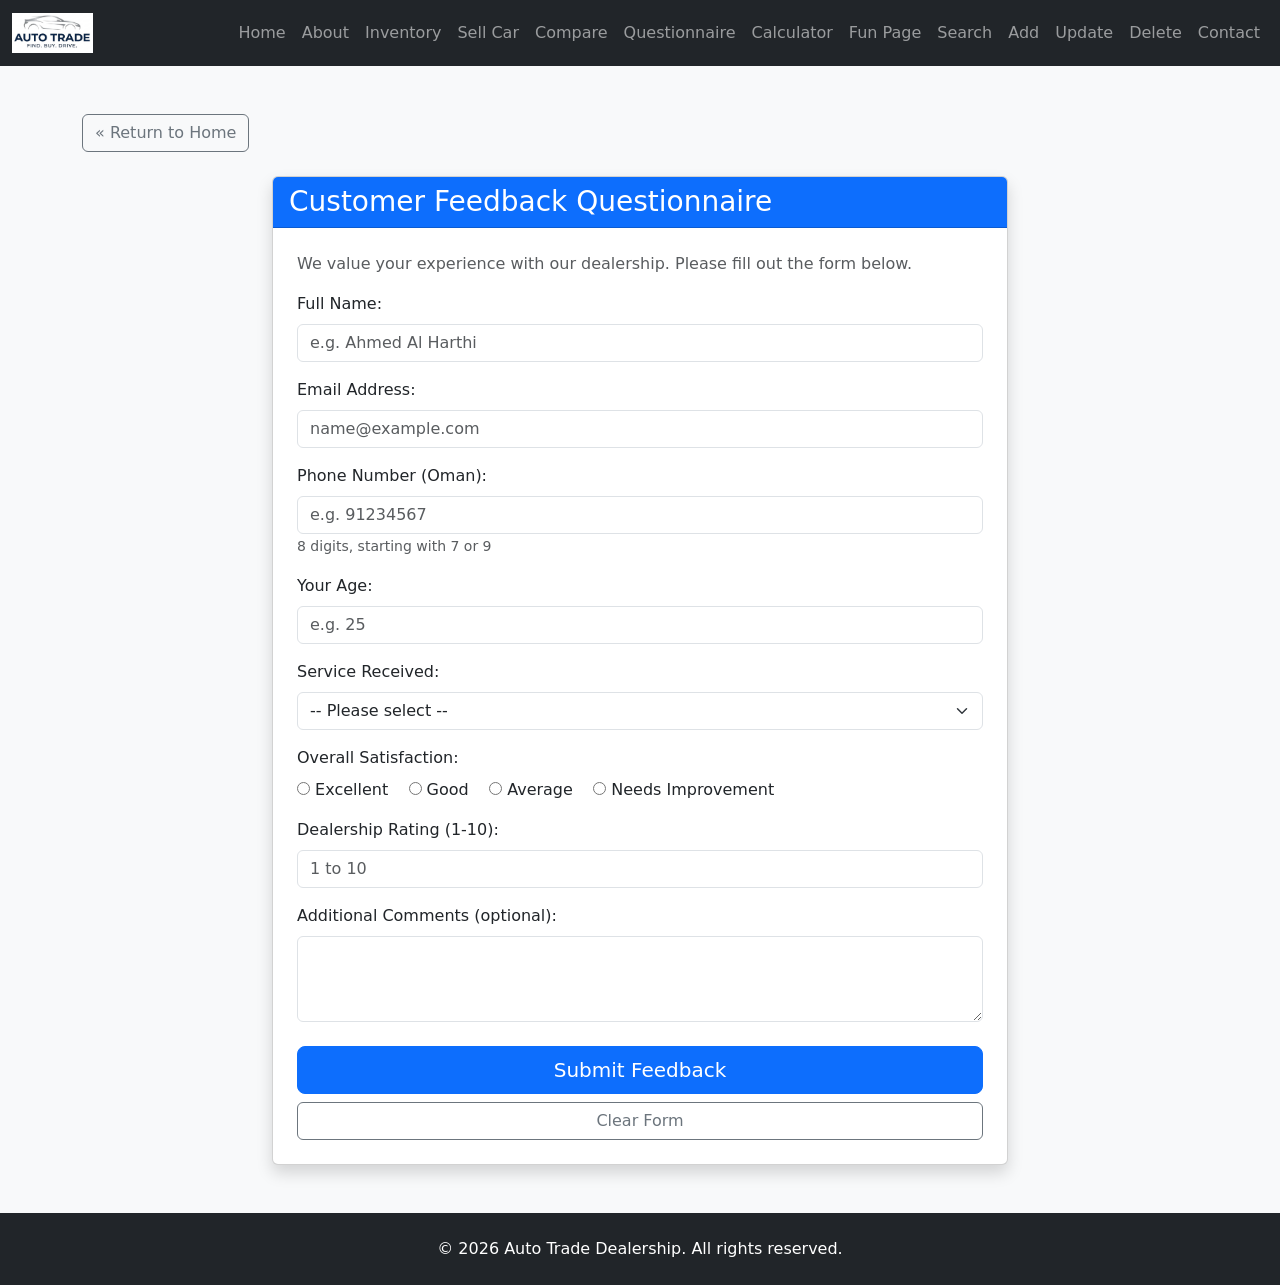
<file: questionnaire.html>
<!DOCTYPE html PUBLIC "-//W3C//DTD XHTML 1.0 Strict//EN"
    "http://www.w3.org/TR/xhtml1/DTD/xhtml1-strict.dtd">
<html xmlns="http://www.w3.org/1999/xhtml" lang="en" xml:lang="en">
<head>
    <meta charset="UTF-8" />
    <meta name="viewport" content="width=device-width, initial-scale=1.0" />
    <title>Customer Questionnaire - Auto Trade Dealership</title>
    <link href="https://cdn.jsdelivr.net/npm/bootstrap@5.3.0/dist/css/bootstrap.min.css" rel="stylesheet" />

    <script>
        
        /* ── FUNCTION 1: validateFeedbackForm() ─────────────────────── */
        function validateFeedbackForm() {
            let fullName     = document.forms["feedbackForm"]["fullName"];
            let email        = document.forms["feedbackForm"]["email"];
            let phone        = document.forms["feedbackForm"]["phone"];
            let age          = document.forms["feedbackForm"]["age"];
            let serviceType  = document.forms["feedbackForm"]["serviceType"];
            let rating       = document.forms["feedbackForm"]["rating"];
            let satisfaction = document.forms["feedbackForm"]["satisfaction"];

            // (a) Required + (b) Regex — Full Name (3-50 letters, spaces, hyphens)
            if (fullName.value.search(/^[a-zA-Z\s\-']{3,50}$/) == -1) {
                alert("Incorrect full name. Name must be 3-50 characters and contain only letters, spaces, hyphens, or apostrophes.");
                fullName.focus();
                return false;
            }

            // (a) Required — Email must not be empty
            if (email.value == "") {
                alert("Please enter a valid e-mail address.");
                email.focus();
                return false;
            }

            // (b) Regex — Email must contain @ symbol
            if (email.value.indexOf("@", 0) < 0) {
                alert("Please enter a valid e-mail address. It must contain '@'.");
                email.focus();
                return false;
            }

            // (b) Regex — Email must contain a dot
            if (email.value.indexOf(".", 0) < 0) {
                alert("Please enter a valid e-mail address. It must contain a '.' after '@'.");
                email.focus();
                return false;
            }

            // (b) Regex — Omani phone: exactly 8 digits starting with 7 or 9
            if (phone.value.search(/^[79]\d{7}$/) == -1) {
                alert("Please enter a valid Omani phone number (8 digits, starting with 7 or 9, e.g. 91234567).");
                phone.focus();
                return false;
            }

            // (c) Range constraint — Age must be between 18 and 100
            let ageVal = parseInt(age.value);
            if (age.value == "" || isNaN(ageVal)) {
                alert("Please enter your age.");
                age.focus();
                return false;
            }
            if (ageVal < 18 || ageVal > 100) {
                alert("Age must be between 18 and 100.");
                age.focus();
                return false;
            }

            // (a) Required — Service type dropdown: at least one option selected
            if (serviceType.selectedIndex < 1) {
                alert("Please select the service you received.");
                serviceType.focus();
                return false;
            }

            // (a) Required — Satisfaction radio button: at least one must be selected
            let radioSelected = false;
            for (let i = 0; i < satisfaction.length; i++) {
                if (satisfaction[i].checked) {
                    radioSelected = true;
                    break;
                }
            }
            if (!radioSelected) {
                alert("Please select your overall satisfaction level.");
                return false;
            }

            // (c) Range constraint — Rating must be between 1 and 10
            let ratingVal = parseInt(rating.value);
            if (rating.value == "" || isNaN(ratingVal)) {
                alert("Please enter a dealership rating.");
                rating.focus();
                return false;
            }
            if (ratingVal < 1 || ratingVal > 10) {
                alert("Rating must be a whole number between 1 and 10.");
                rating.focus();
                return false;
            }

            return true; // All checks passed — allow submission
        }

        /* ── FUNCTION 2: validatePhoneField() ───────────────────────── */
        // Called onchange on the phone field for real-time independent check
        function validatePhoneField() {
            let phone = document.forms["feedbackForm"]["phone"];

            // (b) Regex — Omani phone: 8 digits, starts with 7 or 9
            if (phone.value.search(/^[79]\d{7}$/) == -1) {
                alert("Invalid phone number. Must be exactly 8 digits and start with 7 or 9 (e.g. 91234567).");
                phone.focus();
                phone.select();
            }
        }
    </script>
</head>

<body class="bg-light">

<!-- Navbar -->
<nav class="navbar navbar-expand-lg navbar-dark bg-dark">
    <div class="container-fluid">
        <a class="navbar-brand" href="index.html">
            <img src="logo.png" alt="Auto Trade" height="40">
        </a>
        <div class="collapse navbar-collapse">
            <ul class="navbar-nav ms-auto">
                <li class="nav-item"><a class="nav-link" href="index.html">Home</a></li>
                <li class="nav-item"><a class="nav-link" href="about.html">About</a></li>
                <li class="nav-item"><a class="nav-link" href="inventory.html">Inventory</a></li>
                <li class="nav-item"><a class="nav-link" href="sell.html">Sell Car</a></li>
                <li class="nav-item"><a class="nav-link" href="compare.html">Compare</a></li>
                <li class="nav-item"><a class="nav-link active-link" href="questionnaire.html">Questionnaire</a></li>
                <li class="nav-item"><a class="nav-link" href="calculate.html">Calculator</a></li>
                <li class="nav-item"><a class="nav-link" href="funpage.html">Fun Page</a></li>
                <li class="nav-item"><a class="nav-link" href="search_cars.php">Search</a></li>
                <li class="nav-item"><a class="nav-link" href="insert_car.php">Add</a></li>
                <li class="nav-item"><a class="nav-link" href="update_car.php">Update</a></li>
                <li class="nav-item"><a class="nav-link" href="delete_car.php">Delete</a></li>
                <li class="nav-item"><a class="nav-link" href="contact.html">Contact</a></li>
            </ul>
        </div>
    </div>
</nav>
<!-- Main Content -->
<div class="container mt-5">
    <div class="mb-4">
        <a href="index.html" class="btn btn-outline-secondary">&laquo; Return to Home</a>
    </div>

    <div class="row justify-content-center mb-5">
        <div class="col-md-8">
            <div class="card shadow">
                <div class="card-header bg-primary text-white">
                    <h3 class="mb-0">Customer Feedback Questionnaire</h3>
                </div>
                <div class="card-body p-4">
                    <p class="text-muted">We value your experience with our dealership. Please fill out the form below.</p>

                    <form name="feedbackForm" id="feedbackForm"
                          action="questionnaire_process.php" method="post"
                          onsubmit="return validateFeedbackForm()">

                        <!-- Full Name -->
                        <div class="mb-3">
                            <label for="fullName" class="form-label">Full Name:</label>
                            <input type="text" class="form-control" id="fullName"
                                   name="fullName" size="40"
                                   placeholder="e.g. Ahmed Al Harthi" />
                        </div>

                        <!-- Email -->
                        <div class="mb-3">
                            <label for="email" class="form-label">Email Address:</label>
                            <input type="text" class="form-control" id="email"
                                   name="email" size="40"
                                   placeholder="name@example.com" />
                        </div>

                        <!-- Phone -->
                        <div class="mb-3">
                            <label for="phone" class="form-label">Phone Number (Oman):</label>
                            <input type="text" class="form-control" id="phone"
                                   name="phone" size="20" maxlength="8"
                                   placeholder="e.g. 91234567"
                                   onchange="validatePhoneField()" />
                            <small class="text-muted">8 digits, starting with 7 or 9</small>
                        </div>

                        <!-- Age -->
                        <div class="mb-3">
                            <label for="age" class="form-label">Your Age:</label>
                            <input type="text" class="form-control" id="age"
                                   name="age" size="10"
                                   placeholder="e.g. 25" />
                        </div>

                        <!-- Service Received -->
                        <div class="mb-3">
                            <label for="serviceType" class="form-label">Service Received:</label>
                            <select class="form-select" id="serviceType" name="serviceType">
                                <option value="">-- Please select --</option>
                                <option value="buying">Buying a Car</option>
                                <option value="selling">Selling a Car</option>
                                <option value="browsing">Just Browsing</option>
                                <option value="maintenance">Maintenance</option>
                            </select>
                        </div>

                        <!-- Overall Satisfaction -->
                        <div class="mb-3">
                            <label class="form-label">Overall Satisfaction:</label><br />
                            <label>
                                <input type="radio" name="satisfaction" value="excellent" />
                                Excellent
                            </label>
                            &nbsp;&nbsp;
                            <label>
                                <input type="radio" name="satisfaction" value="good" />
                                Good
                            </label>
                            &nbsp;&nbsp;
                            <label>
                                <input type="radio" name="satisfaction" value="average" />
                                Average
                            </label>
                            &nbsp;&nbsp;
                            <label>
                                <input type="radio" name="satisfaction" value="poor" />
                                Needs Improvement
                            </label>
                        </div>

                        <!-- Rating -->
                        <div class="mb-3">
                            <label for="rating" class="form-label">Dealership Rating (1-10):</label>
                            <input type="text" class="form-control" id="rating"
                                   name="rating" size="5"
                                   placeholder="1 to 10" />
                        </div>

                        <!-- Comments -->
                        <div class="mb-4">
                            <label for="comments" class="form-label">Additional Comments (optional):</label>
                            <textarea class="form-control" id="comments" name="comments"
                                      rows="3" maxlength="300"></textarea>
                        </div>

                        <!-- Buttons -->
                        <div class="d-grid gap-2">
                            <input type="submit" class="btn btn-primary btn-lg" value="Submit Feedback" />
                            <input type="reset"  class="btn btn-outline-secondary" value="Clear Form" />
                        </div>

                    </form>
                </div>
            </div>
        </div>
    </div>
</div>

<!-- Footer -->
<footer class="text-center py-4 bg-dark text-white">
    <p class="mb-0">&#169; 2026 Auto Trade Dealership. All rights reserved.</p>
</footer>

<script src="https://cdn.jsdelivr.net/npm/bootstrap@5.3.0/dist/js/bootstrap.bundle.min.js"></script>

</body>
</html>
</file>
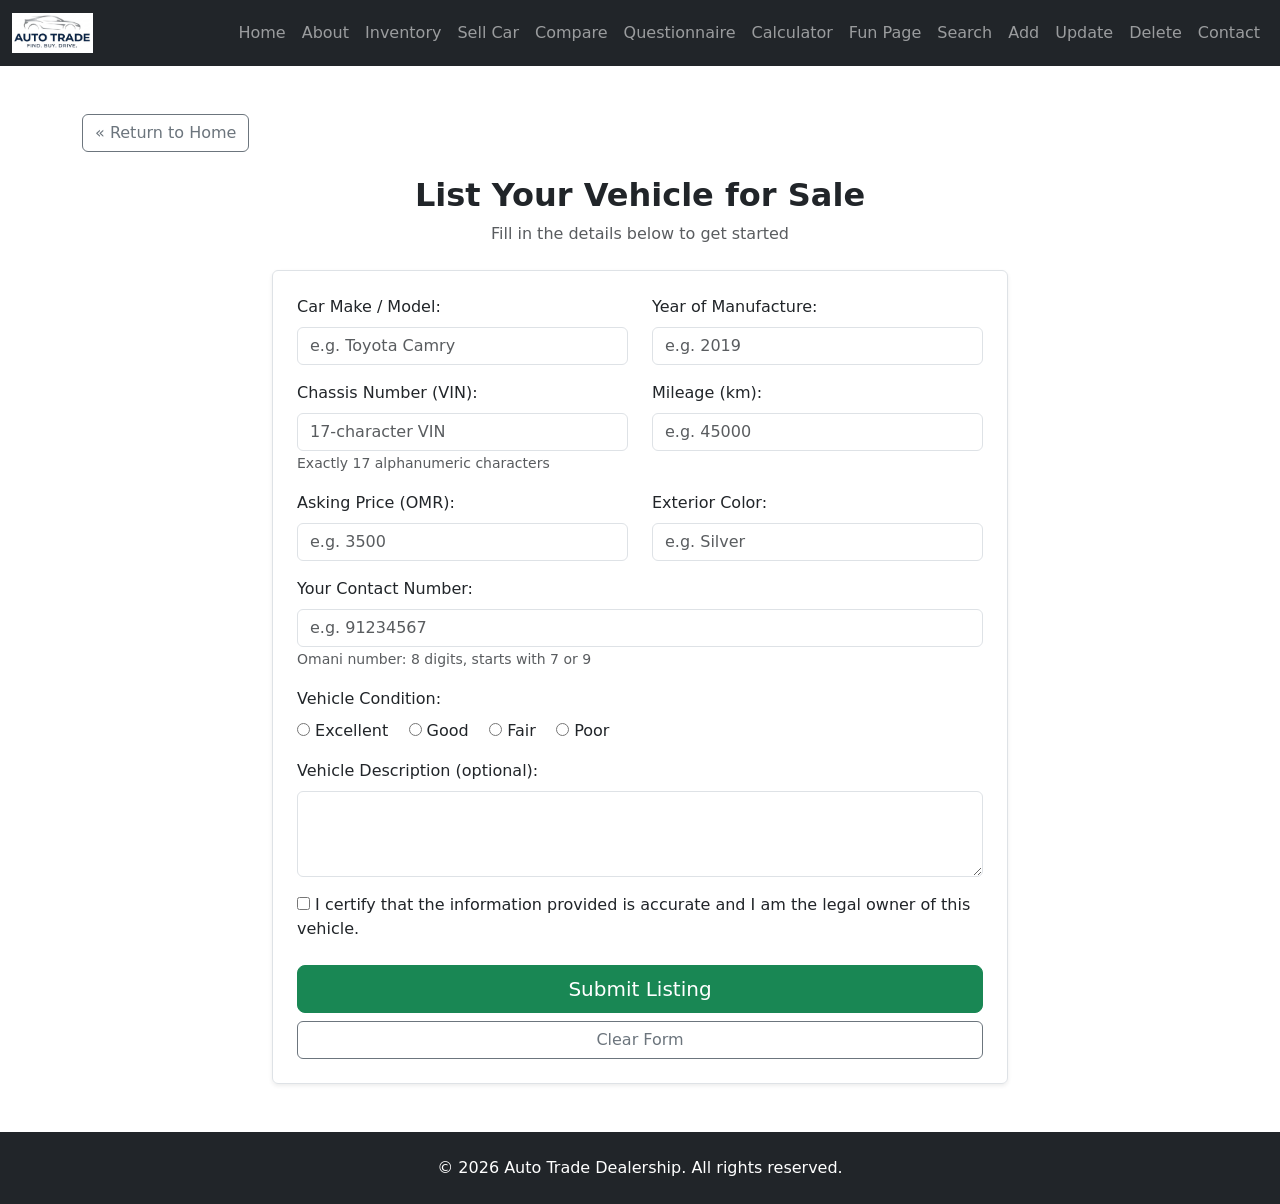
<file: sell.html>
<!DOCTYPE html PUBLIC "-//W3C//DTD XHTML 1.0 Strict//EN"
    "http://www.w3.org/TR/xhtml1/DTD/xhtml1-strict.dtd">
<html xmlns="http://www.w3.org/1999/xhtml" lang="en" xml:lang="en">
<head>
    <meta charset="UTF-8" />
    <meta name="viewport" content="width=device-width, initial-scale=1" />
    <title>Auto Trade - Sell Your Car</title>
    <link href="https://cdn.jsdelivr.net/npm/bootstrap@5.3.8/dist/css/bootstrap.min.css" rel="stylesheet" />

    <script>
        
        /* ── FUNCTION 1: validateSellForm() ─────────────────────────── */
        function validateSellForm() {
            let carMake     = document.forms["sellForm"]["carMake"];
            let carYear     = document.forms["sellForm"]["carYear"];
            let vin         = document.forms["sellForm"]["vin"];
            let mileage     = document.forms["sellForm"]["mileage"];
            let askingPrice = document.forms["sellForm"]["askingPrice"];
            let color       = document.forms["sellForm"]["color"];
            let sellerPhone = document.forms["sellForm"]["sellerPhone"];
            let condition   = document.forms["sellForm"]["condition"];
            let confirm     = document.forms["sellForm"]["confirm"];

            // (a) Required — Car Make/Model must not be empty
            if (carMake.value == "") {
                alert("Please enter the car make and model.");
                carMake.focus();
                return false;
            }

            // (c) Range constraint — Year must be between 1990 and current year
            let currentYear = new Date().getFullYear();
            let yearVal     = parseInt(carYear.value);
            if (carYear.value == "" || isNaN(yearVal)) {
                alert("Please enter the year of manufacture.");
                carYear.focus();
                return false;
            }
            if (yearVal < 1990 || yearVal > currentYear) {
                alert("Year of manufacture must be between 1990 and " + currentYear + ".");
                carYear.focus();
                carYear.select();
                return false;
            }

            // (b) Regex + (c) Length — VIN: exactly 17 alphanumeric chars (no I, O, Q)
            if (vin.value.search(/^[A-HJ-NPR-Z0-9]{17}$/i) == -1) {
                alert("Please enter a valid VIN (Chassis Number). It must be exactly 17 alphanumeric characters. Letters I, O, and Q are not allowed.");
                vin.focus();
                vin.select();
                return false;
            }

            // (c) Range constraint — Mileage must be 0 or more
            let mileageVal = parseInt(mileage.value);
            if (mileage.value == "" || isNaN(mileageVal)) {
                alert("Please enter the vehicle mileage in km.");
                mileage.focus();
                return false;
            }
            if (mileageVal < 0 || mileageVal > 999999) {
                alert("Mileage must be a positive number up to 999,999 km.");
                mileage.focus();
                mileage.select();
                return false;
            }

            // (c) Range constraint — Asking price must be greater than 0
            let priceVal = parseFloat(askingPrice.value);
            if (askingPrice.value == "" || isNaN(priceVal)) {
                alert("Please enter the asking price in OMR.");
                askingPrice.focus();
                return false;
            }
            if (priceVal <= 0) {
                alert("Asking price must be greater than 0 OMR.");
                askingPrice.focus();
                askingPrice.select();
                return false;
            }

            // (a) Required — Exterior color must not be empty
            if (color.value == "") {
                alert("Please enter the exterior color of the vehicle.");
                color.focus();
                return false;
            }

            // (b) Regex — Omani phone: exactly 8 digits starting with 7 or 9
            if (sellerPhone.value.search(/^[79]\d{7}$/) == -1) {
                alert("Please enter a valid Omani contact number (8 digits, starting with 7 or 9, e.g. 91234567).");
                sellerPhone.focus();
                sellerPhone.select();
                return false;
            }

            // (a) Required — Vehicle condition radio group: one must be selected
            let conditionSelected = false;
            for (let i = 0; i < condition.length; i++) {
                if (condition[i].checked) {
                    conditionSelected = true;
                    break;
                }
            }
            if (!conditionSelected) {
                alert("Please select the vehicle condition.");
                return false;
            }

            // (d) Logical validation — Confirmation checkbox must be ticked
            if (!confirm.checked) {
                alert("You must certify that the information provided is accurate before submitting.");
                return false;
            }

            return true; // All checks passed — allow submission
        }

        /* ── FUNCTION 2: validateVIN() ───────────────────────────────── */
        // Called onchange on the VIN field for real-time independent validation
        function validateVIN() {
            let vin = document.forms["sellForm"]["vin"];

            // (b) Regex + (c) Length — VIN must be exactly 17 valid chars
            if (vin.value.search(/^[A-HJ-NPR-Z0-9]{17}$/i) == -1) {
                alert("Invalid VIN. Must be exactly 17 alphanumeric characters (letters I, O, Q are not allowed).");
                vin.focus();
                vin.select();
            }
        }
    </script>
</head>

<body>

<!-- Navbar -->
<nav class="navbar navbar-expand-lg navbar-dark bg-dark">
    <div class="container-fluid">
        <a class="navbar-brand" href="index.html">
            <img src="logo.png" alt="Auto Trade" height="40">
        </a>
        <div class="collapse navbar-collapse">
            <ul class="navbar-nav ms-auto">
                <li class="nav-item"><a class="nav-link" href="index.html">Home</a></li>
                <li class="nav-item"><a class="nav-link" href="about.html">About</a></li>
                <li class="nav-item"><a class="nav-link" href="inventory.html">Inventory</a></li>
                <li class="nav-item"><a class="nav-link active-link" href="sell.html">Sell Car</a></li>
                <li class="nav-item"><a class="nav-link" href="compare.html">Compare</a></li>
                <li class="nav-item"><a class="nav-link" href="questionnaire.html">Questionnaire</a></li>
                <li class="nav-item"><a class="nav-link" href="calculate.html">Calculator</a></li>
                <li class="nav-item"><a class="nav-link" href="funpage.html">Fun Page</a></li>
                <li class="nav-item"><a class="nav-link" href="search_cars.php">Search</a></li>
                <li class="nav-item"><a class="nav-link" href="insert_car.php">Add</a></li>
                <li class="nav-item"><a class="nav-link" href="update_car.php">Update</a></li>
                <li class="nav-item"><a class="nav-link" href="delete_car.php">Delete</a></li>
                <li class="nav-item"><a class="nav-link" href="contact.html">Contact</a></li>
            </ul>
        </div>
    </div>
</nav>

<!-- Main Content -->
<div class="container py-5">
    <div class="mb-4">
        <a href="index.html" class="btn btn-outline-secondary">&laquo; Return to Home</a>
    </div>

    <div class="row justify-content-center">
        <div class="col-lg-8 col-md-10">

            <div class="text-center mb-4">
                <h2 class="fw-bold">List Your Vehicle for Sale</h2>
                <p class="text-muted">Fill in the details below to get started</p>
            </div>

            <form name="sellForm" id="sellForm"
                  action="process-sell.php" method="post"
                  onsubmit="return validateSellForm()"
                  class="p-4 border rounded shadow-sm">

                <!-- Row 1: Car Make/Model + Year -->
                <div class="row">
                    <div class="col-md-6 mb-3">
                        <label for="carMake" class="form-label">Car Make / Model:</label>
                        <input type="text" class="form-control" id="carMake"
                               name="carMake" size="30"
                               placeholder="e.g. Toyota Camry" />
                    </div>
                    <div class="col-md-6 mb-3">
                        <label for="carYear" class="form-label">Year of Manufacture:</label>
                        <input type="text" class="form-control" id="carYear"
                               name="carYear" size="10"
                               placeholder="e.g. 2019" />
                    </div>
                </div>

                <!-- Row 2: VIN + Mileage -->
                <div class="row">
                    <div class="col-md-6 mb-3">
                        <label for="vin" class="form-label">Chassis Number (VIN):</label>
                        <input type="text" class="form-control" id="vin"
                               name="vin" size="20" maxlength="17"
                               placeholder="17-character VIN"
                               onchange="validateVIN()" />
                        <small class="text-muted">Exactly 17 alphanumeric characters</small>
                    </div>
                    <div class="col-md-6 mb-3">
                        <label for="mileage" class="form-label">Mileage (km):</label>
                        <input type="text" class="form-control" id="mileage"
                               name="mileage" size="15"
                               placeholder="e.g. 45000" />
                    </div>
                </div>

                <!-- Row 3: Asking Price + Color -->
                <div class="row">
                    <div class="col-md-6 mb-3">
                        <label for="askingPrice" class="form-label">Asking Price (OMR):</label>
                        <input type="text" class="form-control" id="askingPrice"
                               name="askingPrice" size="15"
                               placeholder="e.g. 3500" />
                    </div>
                    <div class="col-md-6 mb-3">
                        <label for="color" class="form-label">Exterior Color:</label>
                        <input type="text" class="form-control" id="color"
                               name="color" size="20"
                               placeholder="e.g. Silver" />
                    </div>
                </div>

                <!-- Seller Phone -->
                <div class="mb-3">
                    <label for="sellerPhone" class="form-label">Your Contact Number:</label>
                    <input type="text" class="form-control" id="sellerPhone"
                           name="sellerPhone" size="15" maxlength="8"
                           placeholder="e.g. 91234567" />
                    <small class="text-muted">Omani number: 8 digits, starts with 7 or 9</small>
                </div>

                <!-- Vehicle Condition -->
                <div class="mb-3">
                    <label class="form-label">Vehicle Condition:</label><br />
                    <label>
                        <input type="radio" name="condition" value="excellent" />
                        Excellent
                    </label>
                    &nbsp;&nbsp;
                    <label>
                        <input type="radio" name="condition" value="good" />
                        Good
                    </label>
                    &nbsp;&nbsp;
                    <label>
                        <input type="radio" name="condition" value="fair" />
                        Fair
                    </label>
                    &nbsp;&nbsp;
                    <label>
                        <input type="radio" name="condition" value="poor" />
                        Poor
                    </label>
                </div>

                <!-- Description -->
                <div class="mb-3">
                    <label for="description" class="form-label">Vehicle Description (optional):</label>
                    <textarea class="form-control" id="description" name="description"
                              rows="3" maxlength="500"></textarea>
                </div>

                <!-- Confirmation Checkbox -->
                <div class="mb-4">
                    <label>
                        <input type="checkbox" name="confirm" id="confirm" />
                        I certify that the information provided is accurate and I am the legal owner of this vehicle.
                    </label>
                </div>

                <!-- Buttons -->
                <div class="d-grid gap-2">
                    <input type="submit" class="btn btn-success btn-lg" value="Submit Listing" />
                    <input type="reset"  class="btn btn-outline-secondary" value="Clear Form" />
                </div>

            </form>
        </div>
    </div>
</div>

<!-- Footer -->
<footer class="text-center py-4 bg-dark text-white">
    <p class="mb-0">&#169; 2026 Auto Trade Dealership. All rights reserved.</p>
</footer>

<script src="https://cdn.jsdelivr.net/npm/bootstrap@5.3.8/dist/js/bootstrap.bundle.min.js"></script>

</body>
</html>
</file>
